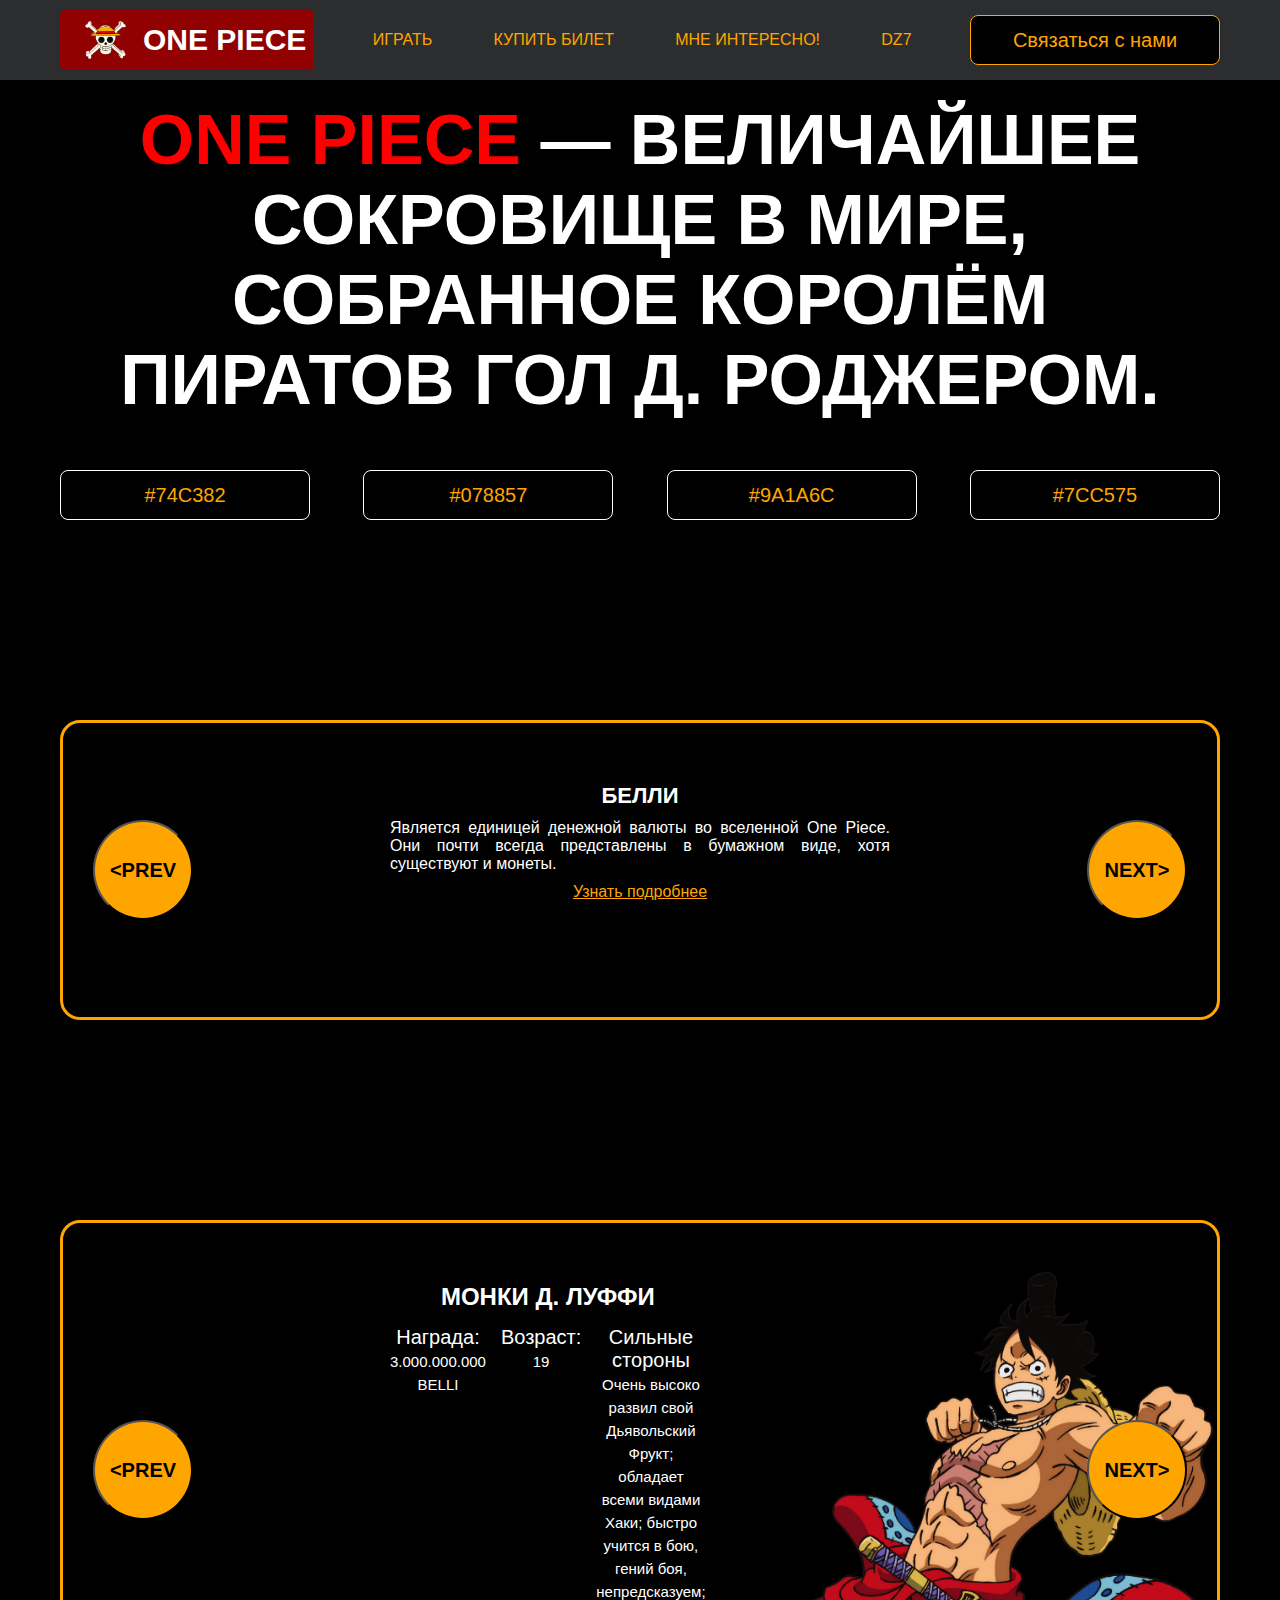
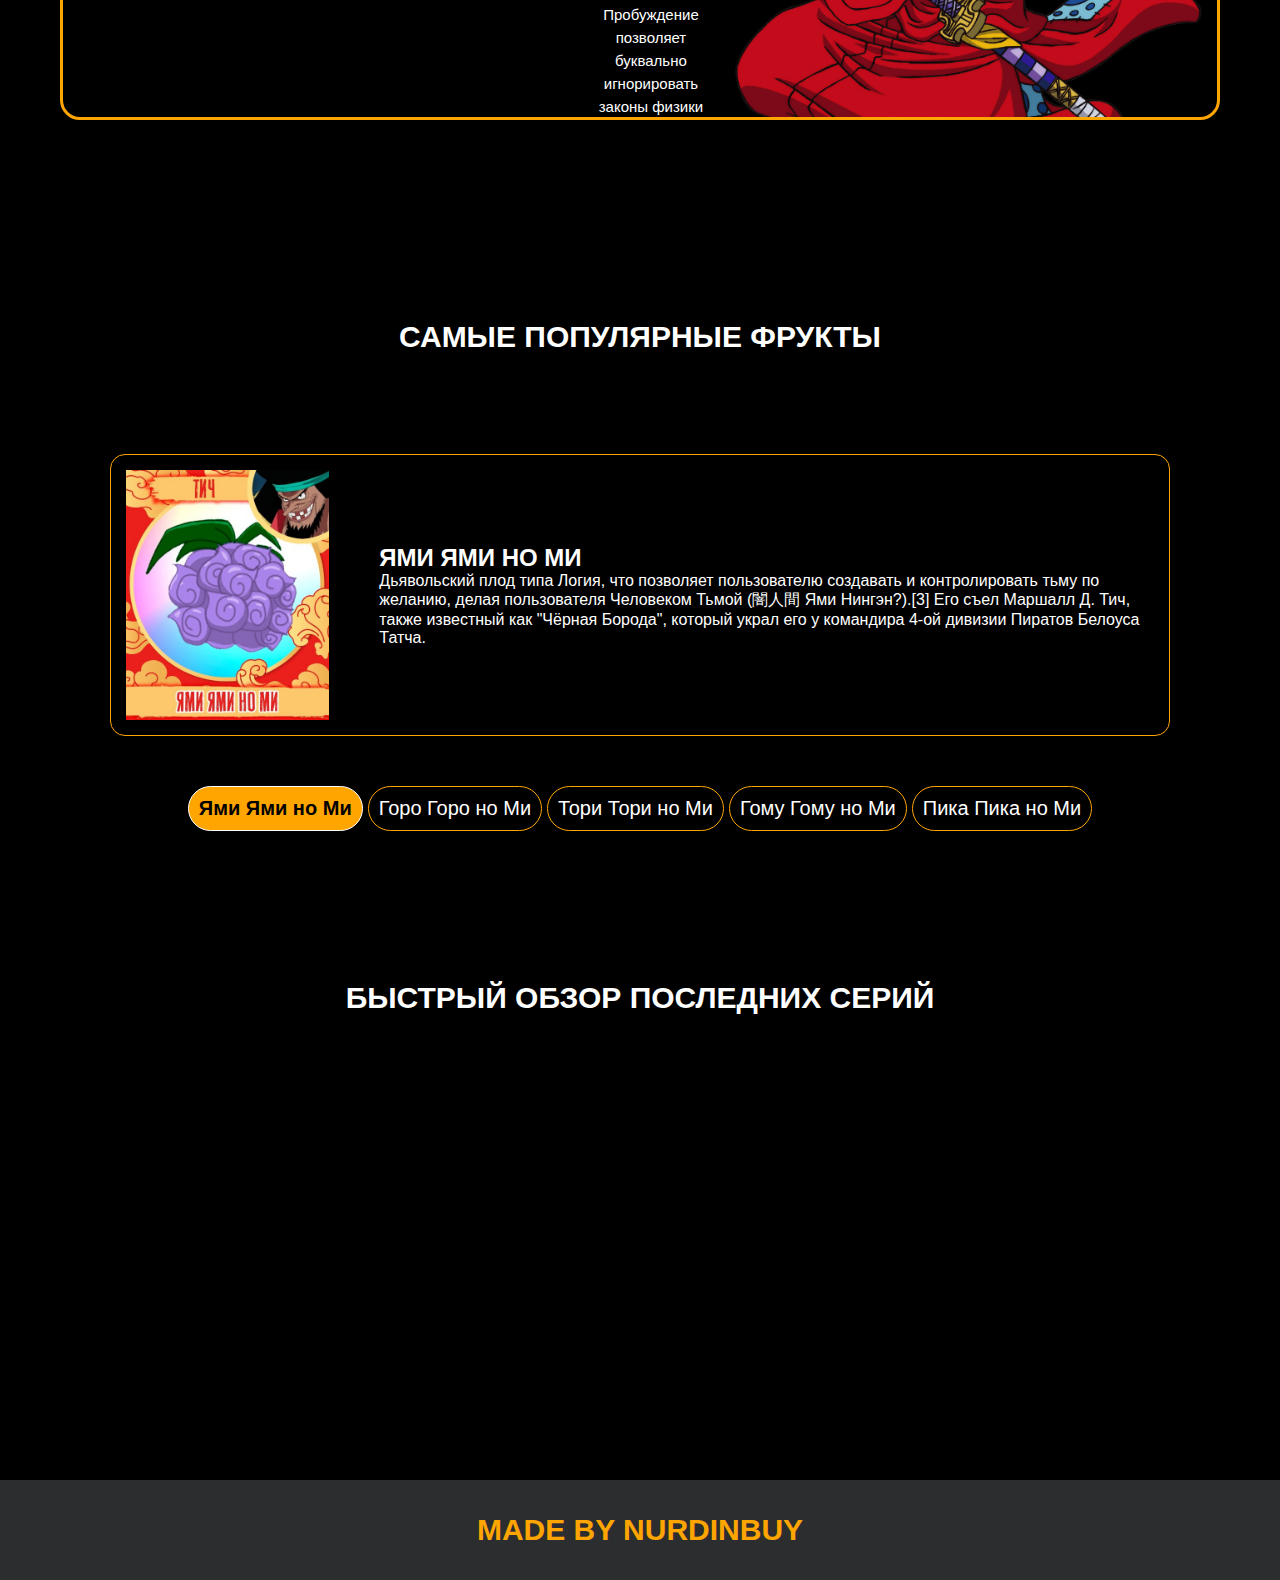
<file: index.html>
<!DOCTYPE html>
<html lang="en">
<head>
    <meta charset="UTF-8">
    <title>Java Script</title>
    <link rel="stylesheet" href="css/style.css">
    <link rel="stylesheet" href="css/core.css">
</head>
<body>

<div class="wrapper">
    <div class="header">
        <div class="container">
            <div class="inner_header">
                <a href="index.html">
                    <div class="logotype">
                        <img src="images/emblem.png" alt="one piece">
                        <h2>One piece</h2>
                    </div>
                </a>
                <ul class="menu">
                    <li class="menu_link">
                        <a href="pages/home_works.html">Играть</a>
                    </li>
                    <li class="menu_link">
                        <a href="pages/lessons.html">Купить билет</a>
                    </li>
                    <li class="menu_link">
                        <a href="https://jut.su/oneepiece/episode-1.html">Мне интересно!</a>
                    </li>
                    <li class="menu_link">
                        <a href="pages/cards.html">DZ7</a>
                    </li>
                </ul>
                <button class="btn" id="btn-get">Связаться с нами</button>
            </div>
        </div>
    </div>
    <div class="main_block">
        <div class="container">
            <div class="inner_main">
                <h1><strong id="js-color">One Piece</strong> — величайшее сокровище в мире, собранное Королём Пиратов Гол Д. Роджером.</h1>
                <div class="colors-buttons">
                    <button class="btn btn-color"></button>
                    <button class="btn btn-color"></button>
                    <button class="btn btn-color"></button>
                    <button class="btn btn-color"></button>
                </div>
            </div>
        </div>
    </div>
    <div class="slider_block">
        <div class="container">
            <div class="inner_slider">
                <div class="slider">
                    <button class="btn-slide" id="prev">&lt;prev</button>
                    <div class="slide active_slide">
                        <div class="slide_card">
                            <h3>Белли</h3>
                            <p>Является единицей денежной валюты во вселенной One Piece. Они почти всегда представлены в бумажном виде, хотя существуют и монеты.</p>
                            <a href="https://onepiece.fandom.com/ru/wiki/%D0%91%D0%B5%D0%BB%D0%BB%D0%B8" target="_blank">Узнать подробнее</a>
                        </div>
                    </div>
                    <div class="slide">
                        <div class="slide_card">
                            <h3>Расы</h3>
                            <p>Также называемые Племенами — группы разумных существ, которые разделяют отличительные физические черты. Многие расы сосуществуют в мире, а некоторые происходят из Луны.</p>
                            <a href="https://onepiece.fandom.com/ru/wiki/%D0%A0%D0%B0%D1%81%D1%8B" target="_blank">Узнать подробнее</a>
                         </div>
                    </div>
                    <div class="slide">
                        <div class="slide_card">
                            <h3>Хаки</h3>
                            <p>Таинственная сила, присутствующая в каждом живом существе мира One Piece, которая позволяет пользователям использовать её для различных целей.</p>
                            <a href="https://onepiece.fandom.com/ru/wiki/%D0%A5%D0%B0%D0%BA%D0%B8" target="_blank">Узнать подробнее</a>
                        </div>
                    </div>
                    <div class="slide">
                        <div class="slide_card">
                            <h3>Худшее Поколение</h3>
                            <p>это термин, который относится к одиннадцати пиратам-супер новичкам с наградами более 100 000 000 BELLI, прибывшим на Архипелаг Сабаоди до Великой Войны (раньше их называли «Одиннадцать Сверхновых» (11人の超新星 «Дзю: итинин но Тё: синсэи»)[1]), и к одному из Ёнко — «Чёрной Бороде» Маршаллу Д. Тичу.</p>
                            <a href="https://onepiece.fandom.com/ru/wiki/%D0%A5%D1%83%D0%B4%D1%88%D0%B5%D0%B5_%D0%9F%D0%BE%D0%BA%D0%BE%D0%BB%D0%B5%D0%BD%D0%B8%D0%B5" target="_blank">Узнать подробнее</a>
                        </div>
                    </div>
                    <button class="btn-slide" id="next">next&gt;</button>
                </div>
            </div>
        </div>
    </div>
    <div class="persons_slider_block">
        <div class="container">
            <div class="inner_slider">
                <div class="persons_slider">
                    <button class="btn-slide" id="person_prev">&lt;prev</button>
                    <div class="person_slide person_active_slide">
                        <div class="person_slide_card">
                            <div class="person_desc">
                                <h4>LOREd</h4>
                                <div class="about_person">
                                    <div>Награда: <span class="person_reward"></span></div>
                                    <div>Возраст: <span class="person_age">14</span></div>
                                    <div>Сильные стороны <span class="person_strong_sides">Lorem ipsum dolor sit amet, consectetur adipisicing elit. Laboriosam, repudiandae?</span></div>
                                </div>

                            </div>
                            <img src="images/straw_hat-members/luffy.png" alt="">
                        </div>
                    </div>
                    <div class="person_slide ">
                        <div class="person_slide_card">
                            <div class="person_desc">
                                <h4>LOREd</h4>
                                <div class="about_person">
                                    <div>Награда: <span class="person_reward"></span></div>
                                    <div>Возраст: <span class="person_age">14</span></div>
                                    <div>Сильные стороны <span class="person_strong_sides">Lorem ipsum dolor sit amet, consectetur adipisicing elit. Laboriosam, repudiandae?</span></div>
                                </div>

                            </div>
                            <img src="images/straw_hat-members/luffy.png" alt="">
                        </div>
                    </div>
                    <div class="person_slide ">
                        <div class="person_slide_card">
                            <div class="person_desc">
                                <h4>LOREd</h4>
                                <div class="about_person">
                                    <div>Награда: <span class="person_reward"></span></div>
                                    <div>Возраст: <span class="person_age">14</span></div>
                                    <div>Сильные стороны <span class="person_strong_sides">Lorem ipsum dolor sit amet, consectetur adipisicing elit. Laboriosam, repudiandae?</span></div>
                                </div>

                            </div>
                            <img src="images/straw_hat-members/luffy.png" alt="">
                        </div>
                    </div>
                    <div class="person_slide ">
                        <div class="person_slide_card">
                            <div class="person_desc">
                                <h4>LOREd</h4>
                                <div class="about_person">
                                    <div>Награда: <span class="person_reward"></span></div>
                                    <div>Возраст: <span class="person_age">14</span></div>
                                    <div>Сильные стороны <span class="person_strong_sides">Lorem ipsum dolor sit amet, consectetur adipisicing elit. Laboriosam, repudiandae?</span></div>
                                </div>

                            </div>
                            <img src="images/straw_hat-members/luffy.png" alt="">
                        </div>
                    </div>
                    <div class="person_slide ">
                        <div class="person_slide_card">
                            <div class="person_desc">
                                <h4>LOREd</h4>
                                <div class="about_person">
                                    <div>Награда: <span class="person_reward"></span></div>
                                    <div>Возраст: <span class="person_age">14</span></div>
                                    <div>Сильные стороны <span class="person_strong_sides">Lorem ipsum dolor sit amet, consectetur adipisicing elit. Laboriosam, repudiandae?</span></div>
                                </div>

                            </div>
                            <img src="images/straw_hat-members/luffy.png" alt="">
                        </div>
                    </div>
                    <div class="person_slide ">
                        <div class="person_slide_card">
                            <div class="person_desc">
                                <h4>LOREd</h4>
                                <div class="about_person">
                                    <div>Награда: <span class="person_reward"></span></div>
                                    <div>Возраст: <span class="person_age">14</span></div>
                                    <div>Сильные стороны <span class="person_strong_sides">Lorem ipsum dolor sit amet, consectetur adipisicing elit. Laboriosam, repudiandae?</span></div>
                                </div>

                            </div>
                            <img src="images/straw_hat-members/luffy.png" alt="">
                        </div>
                    </div>
                    <div class="person_slide ">
                        <div class="person_slide_card">
                            <div class="person_desc">
                                <h4>LOREd</h4>
                                <div class="about_person">
                                    <div>Награда: <span class="person_reward"></span></div>
                                    <div>Возраст: <span class="person_age">14</span></div>
                                    <div>Сильные стороны <span class="person_strong_sides">Lorem ipsum dolor sit amet, consectetur adipisicing elit. Laboriosam, repudiandae?</span></div>
                                </div>

                            </div>
                            <img src="images/straw_hat-members/luffy.png" alt="">
                        </div>
                    </div>
                    <div class="person_slide ">
                        <div class="person_slide_card">
                            <div class="person_desc">
                                <h4>LOREd</h4>
                                <div class="about_person">
                                    <div>Награда: <span class="person_reward"></span></div>
                                    <div>Возраст: <span class="person_age">14</span></div>
                                    <div>Сильные стороны <span class="person_strong_sides">Lorem ipsum dolor sit amet, consectetur adipisicing elit. Laboriosam, repudiandae?</span></div>
                                </div>

                            </div>
                            <img src="images/straw_hat-members/luffy.png" alt="">
                        </div>
                    </div>
                    <div class="person_slide ">
                        <div class="person_slide_card">
                            <div class="person_desc">
                                <h4>LOREd</h4>
                                <div class="about_person">
                                    <div>Награда: <span class="person_reward"></span></div>
                                    <div>Возраст: <span class="person_age">14</span></div>
                                    <div>Сильные стороны <span class="person_strong_sides">Lorem ipsum dolor sit amet, consectetur adipisicing elit. Laboriosam, repudiandae?</span></div>
                                </div>

                            </div>
                            <img src="images/straw_hat-members/luffy.png" alt="">
                        </div>
                    </div>
                    <div class="person_slide ">
                        <div class="person_slide_card">
                            <div class="person_desc">
                                <h4>LOREd</h4>
                                <div class="about_person">
                                    <div>Награда: <span class="person_reward"></span></div>
                                    <div>Возраст: <span class="person_age">14</span></div>
                                    <div>Сильные стороны <span class="person_strong_sides">Lorem ipsum dolor sit amet, consectetur adipisicing elit. Laboriosam, repudiandae?</span></div>
                                </div>

                            </div>
                            <img src="images/straw_hat-members/luffy.png" alt="">
                        </div>
                    </div>
                    <button class="btn-slide" id="person_next">next&gt;</button>
                </div>
            </div>
        </div>
    </div>

    <div class="tab_slider">
        <div class="container">
            <h3>Самые популярные фрукты</h3>
            <div class="inner_tab_slider">
                <div class="tab_contents_block">

                    <div class="tab_content_block">
                        <img src="images/fruits/yami.jpg" alt="fruit">
                        <div class="desc">
                            <h4>Ями Ями но Ми</h4>
                            <p> Дьявольский плод типа Логия, что позволяет пользователю создавать и контролировать тьму по желанию, делая пользователя Человеком Тьмой (闇人間 Ями Нингэн?).[3] Его съел Маршалл Д. Тич, также известный как "Чёрная Борода", который украл его у командира 4-ой дивизии Пиратов Белоуса Татча.</p>
                        </div>
                    </div>
                    <div class="tab_content_block">
                        <img src="images/fruits/goro.jpg" alt="fruit">
                        <div class="desc">
                            <h4>Горо Горо но Ми</h4>
                            <p>Дьявольский плод типа логия, который позволяет пользователю создавать, контролировать и превращаться в электричество/молнию по желанию.</p>
                        </div>
                    </div>
                    <div class="tab_content_block">
                        <img src="images/fruits/tori.jpg" alt="fruit">
                        <div class="desc">
                            <h4>Тори Тори но Ми, модель: Феникс</h4>
                            <p> Дьявольский плод типа мифический зоан, который позволяет своему пользователю превращаться в феникса и гибрид феникса и человека. Он был съеден Марко, но был назван только в Vivre Card - One Piece Visual Dictionary.[1]</p>
                        </div>
                    </div>
                    <div class="tab_content_block">
                        <img src="images/fruits/gomu-fruit.png" alt="fruit">
                        <div class="desc">
                            <h4>Гому Гому но Ми</h4>
                            <p> Первоначально известный как Хито Хито но Ми, модель: Ника, представляет собой дьявольский плод типа Мифический зоан, который позволяет пользователю превращаться в легендарного «Бога Солнца» Ника и получить его способности, а именно тело со свойствами резины.[6] Мировое Правительство переименовало его, чтобы стереть из истории первоначальное название плода, и в результате он был реклассифицирован как плод типа парамеция[4], который якобы превращает пользователя в Резинового Человека (ゴム人間 Гому Нингэн?).[3].</p>
                        </div>
                    </div>
                    <div class="tab_content_block">
                        <img src="images/fruits/PikaPikaYuh.webp" alt="fruit">
                        <div class="desc">
                            <h4>Пика Пика но Ми</h4>
                            <p>Дьявольский плод типа логия, который позволяет пользователю создавать, контролировать и превращаться в свет. «Пика пика» — это звукоподражание мерцанию и блеску света. Он был съеден Борсалино, более известным как адмирал Кидзару.</p>
                        </div>
                    </div>

                    <div class="tab_content_items">
                        <div class="tab_content_item tab_content_item_active">Ями Ями но Ми</div>
                        <div class="tab_content_item">Горо Горо но Ми</div>
                        <div class="tab_content_item">Тори Тори но Ми</div>
                        <div class="tab_content_item">Гому Гому но Ми</div>
                        <div class="tab_content_item">Пика Пика но Ми</div>
                    </div>

                </div>
            </div>
        </div>
    </div>

    <div class="block_video">
        <div class="container">
            <h3>Быстрый обзор последних серий</h3>
            <div class="inner_block_video">
                <iframe width="560" height="315" src="https://www.youtube.com/embed/AJfl-VXHBT0?si=bAOQn63S-CDkb-7E" title="YouTube video player" frameborder="0" allow="accelerometer; autoplay; clipboard-write; encrypted-media; gyroscope; picture-in-picture; web-share" allowfullscreen></iframe>
            </div>
        </div>
    </div>

    <div class="footer">
        <div class="container">
            <a href="https://www.instagram.com/nurdinbuy/" target="_blank">
                <div class="inner_footer">
                    <h2>Made by NurDinBuy</h2>
                </div>
            </a>
        </div>
    </div>
</div>

<div class="modal">
    <div class="modal_dialog">
        <div class="modal_content">
            <form action="#">
                <div class="modal_close">&times;</div>
                <div class="modal_title">Мы свяжемся с вами как можно быстрее!</div>
                <input
                    required
                    placeholder="Ваше имя"
                    name="name"
                    type="text"
                    class="modal_input"
                >
                <input
                    required
                    placeholder="Ваш номер телефона"
                    name="phone"
                    type="text"
                    class="modal_input"
                >
                <button class="btn btn_dark btn_min">Перезвонить мне</button>
            </form>
        </div>
    </div>
</div>

</body>
<script src="js/main.js"></script>
<script src="js/modal.js"></script>
</html>
</file>
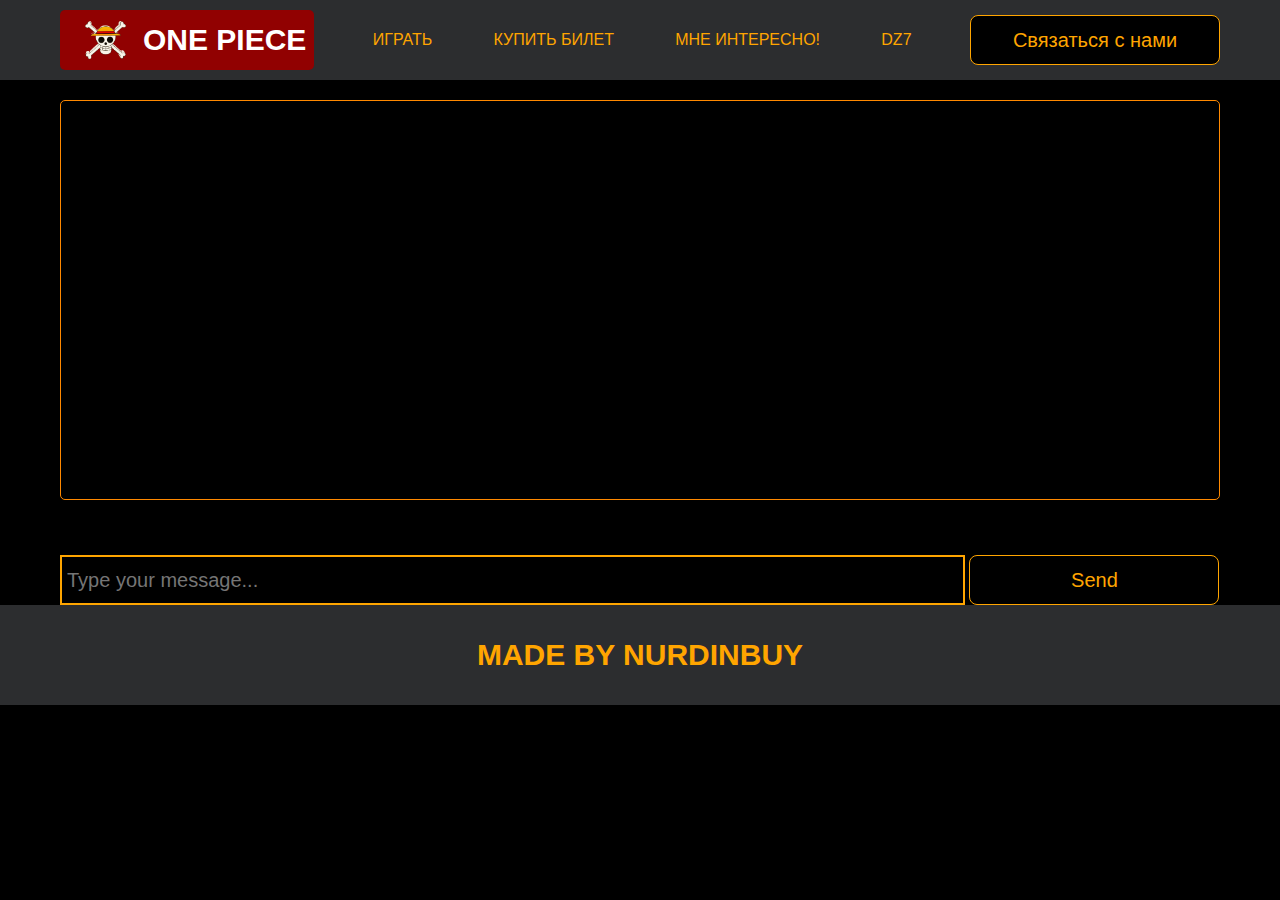
<file: pages/ai.html>
<!doctype html>
<html lang="en">
<head>
    <meta charset="UTF-8">
    <meta name="viewport"
          content="width=device-width, user-scalable=no, initial-scale=1.0, maximum-scale=1.0, minimum-scale=1.0">
    <meta http-equiv="X-UA-Compatible" content="ie=edge">
    <title>Чат с AI</title>
    <link rel="stylesheet" href="../css/style.css">
    <link rel="stylesheet" href="../css/core.css">
    <link rel="stylesheet" href="../css/ai.css">
</head>
<body>
<div class="wrapper">
    <div class="header">
            <div class="container">
                <div class="inner_header">
                    <a href="../index.html">
                        <div class="logotype">
                            <img src="../images/emblem.png" alt="one piece">
                            <h2>One piece</h2>
                        </div>
                    </a>
                    <ul class="menu">
                        <li class="menu_link">
                            <a href="../pages/home_works.html">Играть</a>
                        </li>
                        <li class="menu_link">
                            <a href="../pages/lessons.html">Купить билет</a>
                        </li>
                        <li class="menu_link">
                            <a href="https://jut.su/oneepiece/episode-1.html">Мне интересно!</a>
                        </li>
                        <li class="menu_link">
                            <a href="../pages/cards.html">DZ7</a>
                        </li>
                    </ul>
                    <button class="btn" id="btn-get">Связаться с нами</button>
                </div>
            </div>
        </div>
    <div class="chat">
        <div class="container">
            <div id="chat-container"></div>
            <input type="text" id="user-input" placeholder="Type your message...">
            <button id="send-button" class="btn">Send</button>
        </div>
    </div>
    <div class="footer">
            <div class="container">
                <a href="https://www.instagram.com/nurdinbuy/" target="_blank">
                    <div class="inner_footer">
                        <h2>Made by NurDinBuy</h2>
                    </div>
                </a>
            </div>
        </div>
    </div>
    <div class="modal">
        <div class="modal_dialog">
            <div class="modal_content">
                <form action="#">
                    <div class="modal_close">&times;</div>
                    <div class="modal_title">Мы свяжемся с вами как можно быстрее!</div>
                    <input required placeholder="Ваше имя" name="name" type="text" class="modal_input">
                    <input required placeholder="Ваш номер телефона" name="phone" type="phone" class="modal_input">
                    <button class="btn btn_dark btn_min">Перезвонить мне</button>
                </form>
            </div>
        </div>
    </div>

</body>
<script src="../js/modal.js"></script>
<script src="../js/ai.js"></script>
</html>
</file>
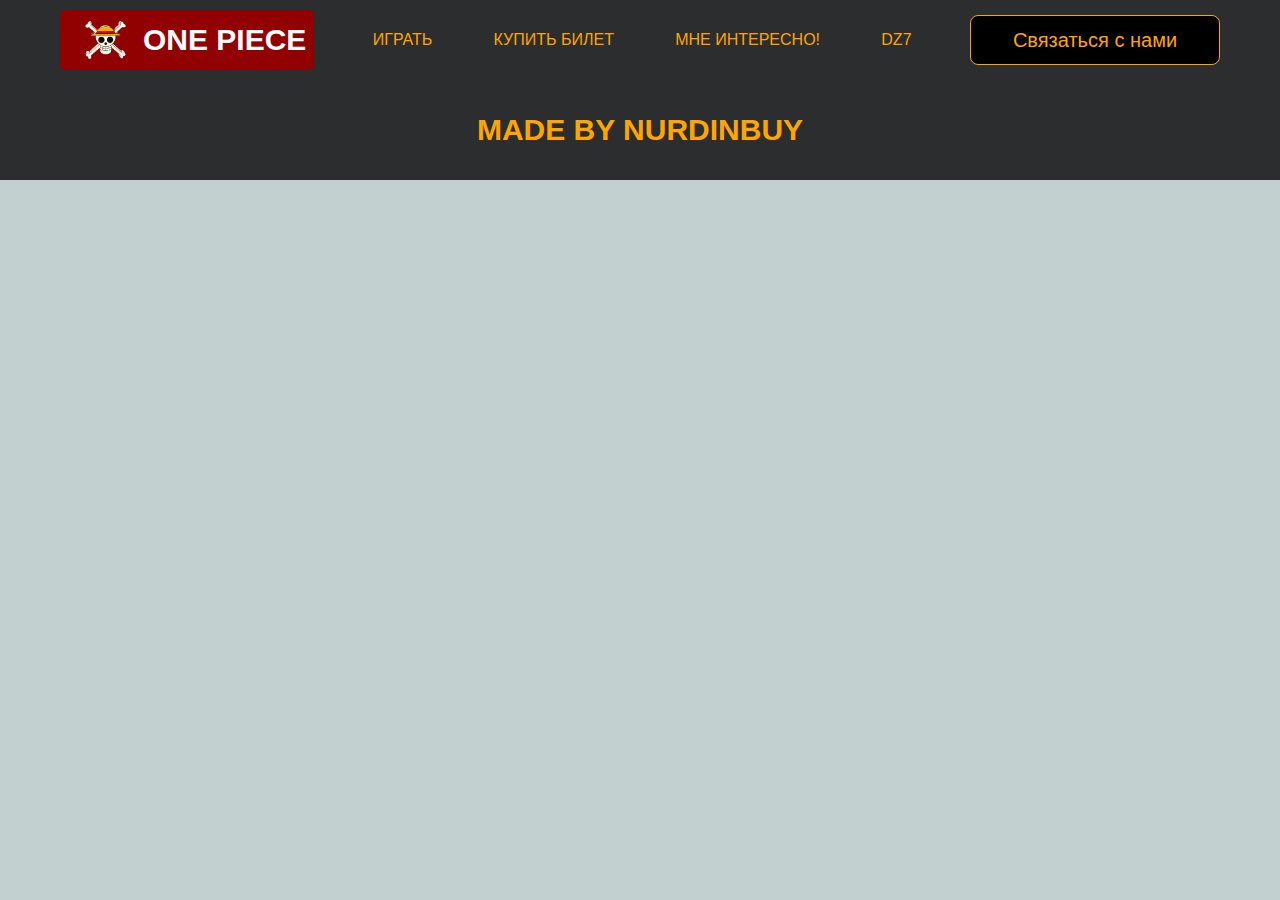
<file: pages/cards.html>
<!doctype html>
<html lang="en">
<head>
    <meta charset="UTF-8">
    <meta name="viewport"
          content="width=device-width, user-scalable=no, initial-scale=1.0, maximum-scale=1.0, minimum-scale=1.0">
    <meta http-equiv="X-UA-Compatible" content="ie=edge">
    <title>Cards</title>
    <link rel="stylesheet" href="../css/style.css">
    <link rel="stylesheet" href="../css/cards.css">
    <link rel="stylesheet" href="../css/core.css">
</head>
<body>
<div class="wrapper">
    <div class="header">
        <div class="container">
            <div class="inner_header">
                <a href="../index.html">
                    <div class="logotype">
                        <img src="../images/emblem.png" alt="one piece">
                        <h2>One piece</h2>
                    </div>
                </a>
                <ul class="menu">
                    <li class="menu_link">
                        <a href="../pages/home_works.html">Играть</a>
                    </li>
                    <li class="menu_link">
                        <a href="../pages/lessons.html">Купить билет</a>
                    </li>
                    <li class="menu_link">
                        <a href="https://jut.su/oneepiece/episode-1.html">Мне интересно!</a>
                    </li>
                    <li class="menu_link">
                        <a href="../pages/cards.html">DZ7</a>
                    </li>
                </ul>
                <button class="btn" id="btn-get">Связаться с нами</button>
            </div>
        </div>
    </div>
    <div class="cards">
        <div class="container">
            <div class="inner_card_block">
            </div>

        </div>
    </div>
    <div class="footer">
        <div class="container">
            <a href="https://www.instagram.com/nurdinbuy/" target="_blank">
                <div class="inner_footer">
                    <h2>Made by NurDinBuy</h2>
                </div>
            </a>
        </div>
    </div>
</div>

<div class="modal">
    <div class="modal_dialog">
        <div class="modal_content">
            <form action="#">
                <div class="modal_close">&times;</div>
                <div class="modal_title">Мы свяжемся с вами как можно быстрее!</div>
                <input required placeholder="Ваше имя" name="name" type="text" class="modal_input">
                <input required placeholder="Ваш номер телефона" name="phone" type="phone" class="modal_input">
                <button class="btn btn_dark btn_min">Перезвонить мне</button>
            </form>
        </div>
    </div>
</div>
</body>
<script src="../js/cards.js"></script>
<script src="../js/modal.js"></script>
</html>
</file>
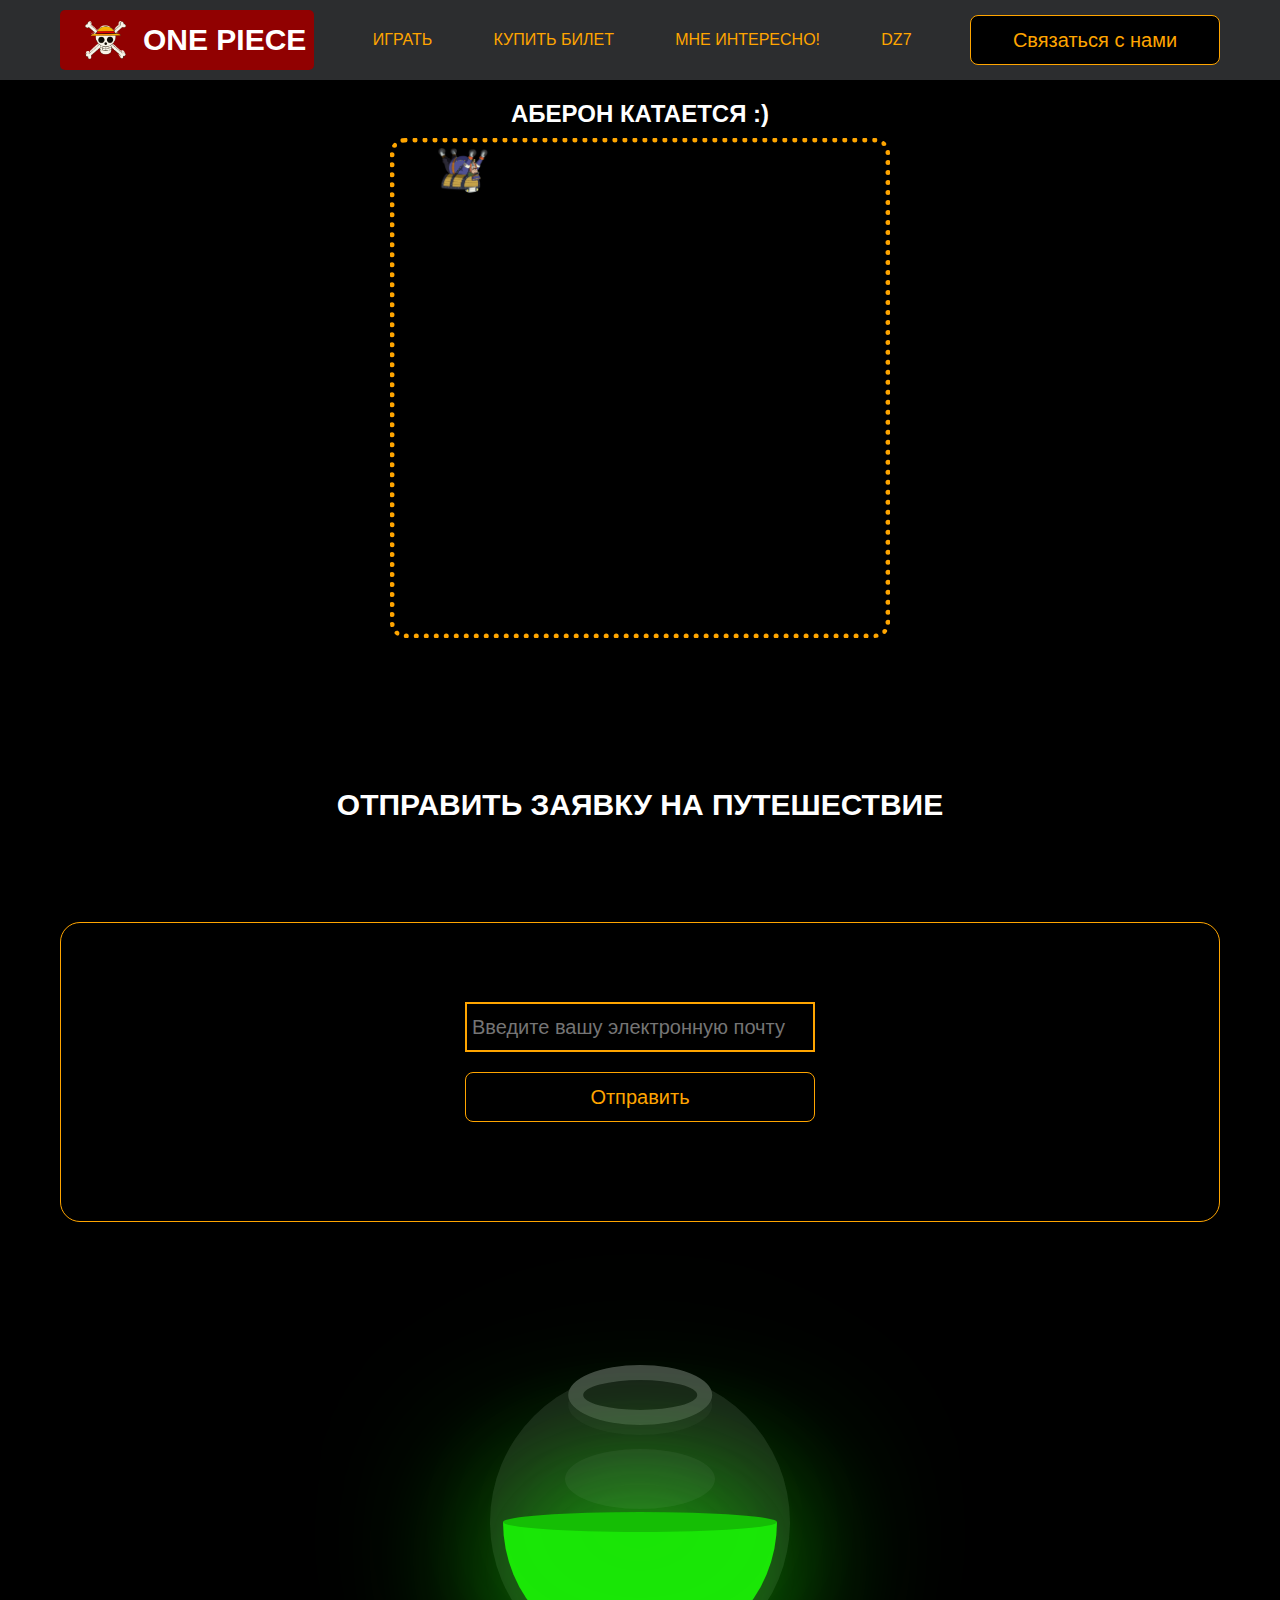
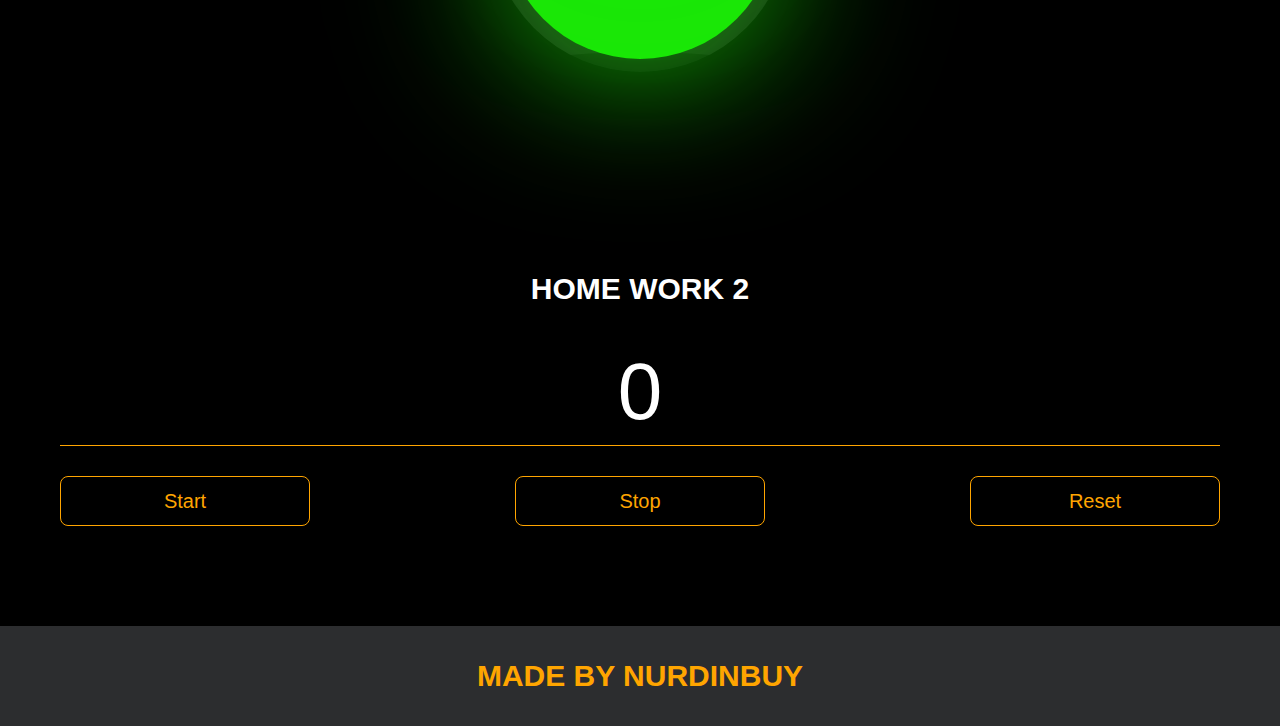
<file: pages/home_works.html>
<!DOCTYPE html>
<html lang="en">
<head>
    <meta charset="UTF-8">
    <title>Home Works</title>
    <link rel="stylesheet" href="../css/style.css">
    <link rel="stylesheet" href="../css/core.css">
    <link rel="stylesheet" href="../css/home_works.css">
</head>
<body>

<div class="wrapper">
    <div class="header">
        <div class="container">
            <div class="inner_header">
                <a href="../index.html">
                    <div class="logotype">
                        <img src="../images/emblem.png" alt="one piece">
                        <h2>One piece</h2>
                    </div>
                </a>
                <ul class="menu">
                    <li class="menu_link">
                        <a href="../pages/home_works.html">Играть</a>
                    </li>
                    <li class="menu_link">
                        <a href="../pages/lessons.html">Купить билет</a>
                    </li>
                    <li class="menu_link">
                        <a href="https://jut.su/oneepiece/episode-1.html">Мне интересно!</a>
                    </li>
                    <li class="menu_link">
                        <a href="../pages/cards.html">DZ7</a>
                    </li>
                </ul>
                <button class="btn" id="btn-get">Связаться с нами</button>
            </div>
        </div>
    </div>

    <div class="move_block">
        <div class="container">
            <h4>Аберон катается :)</h4>
            <div class="inner_move_block">
                <div class="parent_block">
                    <div class="child_block">
                        <img src="../images/Aberon.png" alt="aberon">
                    </div>
                </div>
            </div>

        </div>
    </div>

    <div class="gmail_block">
        <div class="container">
            <h3>Отправить заявку на путешествие</h3>
            <div class="inner_gmail_block">
                <div class="form_gmail">
                    <label for="gmail_input"></label>
                    <input type="text" id="gmail_input" placeholder="Введите вашу электронную почту">
                    <button class="btn" id="gmail_button">Отправить</button>
                    <span class="checker" id="gmail_result"></span>
                </div>
            </div>
        </div>
    </div>

    <div class="botlle">
        <div class="container">
            <div class="bottle_inner">
                <a href="ai.html">
                    <div class="bowl">
                        <div class="shadow"></div>
                        <div class="liquid"></div>
                    </div>
                </a>
            </div>
        </div>
    </div>

    <div class="stopwatch">
        <div class="container">
            <h3>Home work 2 </h3>
            <div class="time">
                <div class="time_block">
                    <div class="interval" id="seconds">0</div>
                </div>
            </div>
            <div class="time_buttons">
                <button class="btn" id="start">Start</button>
                <button class="btn" id="stop">Stop</button>
                <button class="btn" id="reset">Reset</button>
            </div>
        </div>
    </div>

    <div class="footer">
        <div class="container">
            <a href="https://www.instagram.com/nurdinbuy/" target="_blank">
                <div class="inner_footer">
                    <h2>Made by NurDinBuy</h2>
                </div>
            </a>
        </div>
    </div>
</div>

<div class="modal">
    <div class="modal_dialog">
        <div class="modal_content">
            <form action="#">
                <div class="modal_close">&times;</div>
                <div class="modal_title">Мы свяжемся с вами как можно быстрее!</div>
                <input required placeholder="Ваше имя" name="name" type="text" class="modal_input">
                <input required placeholder="Ваш номер телефона" name="phone" type="phone" class="modal_input">
                <button class="btn btn_dark btn_min">Перезвонить мне</button>
            </form>
        </div>
    </div>
</div>

</body>
<script src="../js/home_works.js"></script>
<script src="../js/modal.js"></script>
</html>
</file>
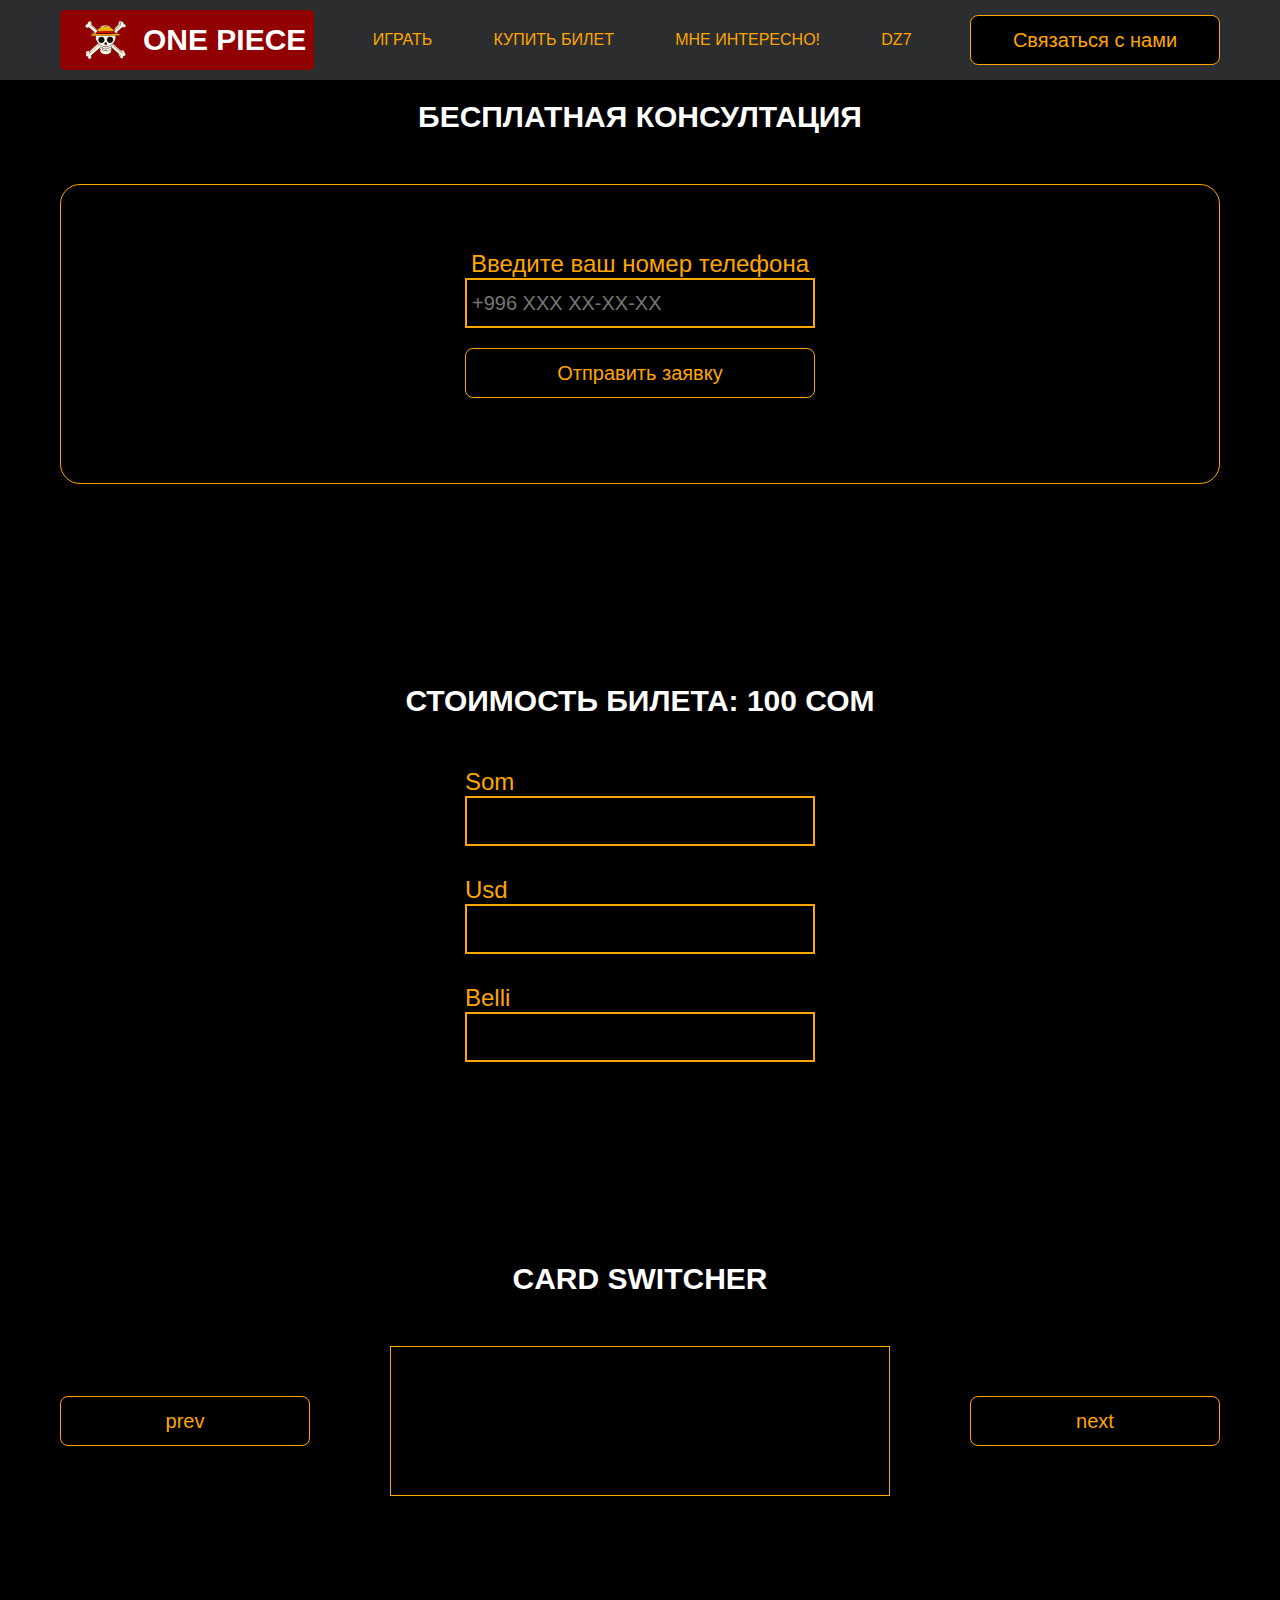
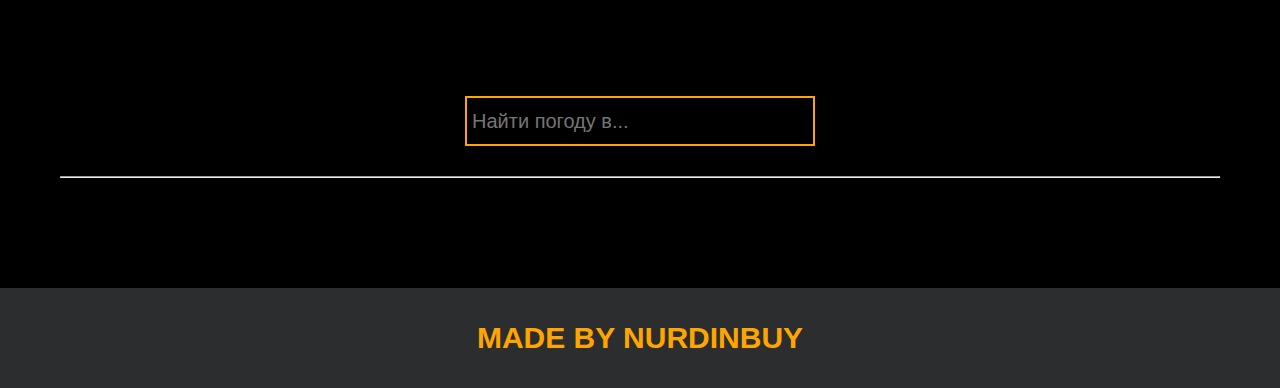
<file: pages/lessons.html>
<!DOCTYPE html>
<html lang="en">
<head>
    <meta charset="UTF-8">
    <title>Lessons</title>
    <link rel="stylesheet" href="../css/style.css">
    <link rel="stylesheet" href="../css/core.css">
    <link rel="stylesheet" href="../css/lessons.css">
</head>
<body>

<div class="wrapper">
    <div class="header">
        <div class="container">
            <div class="inner_header">
                <a href="../index.html">
                    <div class="logotype">
                        <img src="../images/emblem.png" alt="one piece">
                        <h2>One piece</h2>
                    </div>
                </a>
                <ul class="menu">
                    <li class="menu_link">
                        <a href="../pages/home_works.html">Играть</a>
                    </li>
                    <li class="menu_link">
                        <a href="../pages/lessons.html">Купить билет</a>
                    </li>
                    <li class="menu_link">
                        <a href="https://jut.su/oneepiece/episode-1.html">Мне интересно!</a>
                    </li>
                    <li class="menu_link">
                        <a href="../pages/cards.html">DZ7</a>
                    </li>
                </ul>
                <button class="btn" id="btn-get">Связаться с нами</button>
            </div>
        </div>
    </div>

    <div class="phone_block">
        <div class="container">
            <h3>Бесплатная консултация</h3>
            <div class="inner_phone_block">
                <div class="form_phone">
                    <label for="phone_input">Введите ваш номер телефона</label>
                    <input type="text" id="phone_input" placeholder="+996 XXX XX-XX-XX">
                    <button class="btn" id="phone_button">Отправить заявку</button>
                    <span class="checker" id="phone_result"></span>
                </div>
            </div>
        </div>
    </div>



    <div class="converter">
        <div class="container">
            <h3>Стоимость билета: 100 сом</h3>
            <div class="inner_converter">
                <div class="som">
                    <label for="som">Som</label>
                    <input type="number" id="som">
                </div>
                <div class="usd">
                    <label for="usd">Usd</label>
                    <input type="number" id="usd">
                </div>
                <div class="eur">
                    <label for="belli">Belli</label>
                    <input type="number" id="belli">
                </div>
            </div>
        </div>
    </div>

    <div class="card_switcher">
        <div class="container">
            <h3>Card Switcher</h3>
            <div class="inner_card_switcher">
                <button class="btn" id="btn-prev">prev</button>
                <div class="card"></div>
                <button class="btn" id="btn-next">next</button>
            </div>
        </div>
    </div>

    <div class="weather">
        <div class="container">
            <div class="inner_weather">
                <div>
                    <input type="text" class="cityName" placeholder="Найти погоду в...">
                </div>
                <div>
                    <span class="city"></span>
                    <hr>
                    <span class="temp"></span>
                </div>
            </div>
        </div>
    </div>

    <div class="footer">
        <div class="container">
            <a href="https://www.instagram.com/nurdinbuy/" target="_blank">
                <div class="inner_footer">
                    <h2>Made by NurDinBuy</h2>
                </div>
            </a>
        </div>
    </div>
</div>

<div class="modal">
    <div class="modal_dialog">
        <div class="modal_content">
            <form action="#">
                <div class="modal_close">&times;</div>
                <div class="modal_title">Мы свяжемся с вами как можно быстрее!</div>
                <input required placeholder="Ваше имя" name="name" type="text" class="modal_input">
                <input required placeholder="Ваш номер телефона" name="phone" type="phone" class="modal_input">
                <button class="btn btn_dark btn_min">Перезвонить мне</button>
            </form>
        </div>
    </div>
</div>

</body>
<script src="../js/lesson.js"></script>
<script src="../js/modal.js"></script>
</html>
</file>
<file: css/style.css>
/* HEADER */

.header {
    height: 80px;
    background: #2c2d2f;
    display: flex;
    align-items: center;
    width: 100%;
    position: fixed;
    top: 0;
    z-index: 2;
}

.inner_header {
    height: 100%;
    display: flex;
    align-items: center;
    justify-content: space-between;
}

/* LOGOTYPE */

.logotype {
    display: flex;
    align-items: center;
    justify-content: center;
    font-size: 22px;
    height: 60px;
    width: fit-content;
    background: #910101;
    padding: 8px;
    color: white;
    border-radius: 5px;
    cursor: pointer;
}

.logotype img {
    width: 75px;
}

/* HEADER MENU */

.menu {
    display: flex;
    justify-content: space-around;
    width: 600px;
}

.menu_link a {
    color: var(--orange);
    text-transform: uppercase;
}

.menu_link a:hover {
    text-decoration: underline;
}

/* MAIN BLOCK */

.main_block {
    padding: 100px 0;
    background: black;
}

/* BUTTONS COLOR PICKER */

.colors-buttons {
    display: flex;
    justify-content: space-between;
    margin-top: 50px;
}

.btn-color {
    border-radius: 20px;
    border-color: white !important;
}

/* FOOTER */

.footer {
    background: #2c2d2f;
    width: 100%;
}

.inner_footer {
    display: flex;
    align-items: center;
    justify-content: center;
    height: 100px;
}

.footer h2 {
    text-transform: uppercase;
    color: var(--orange);
    font-weight: 600;
}

/* TAB SLIDER */

.tab_slider {
    background: black;
    padding: 100px 0 0;
}

.tab_content_block {
    border: 1px solid orange;
    border-radius: 15px;
    padding: 15px;
}

.tab_contents_block img {
    height: 250px;
    width: 250px;
    margin-right: 50px;
}

.tab_contents_block .desc {
    display: flex;
    flex-direction: column;
    justify-content: center;
    color: white;
}

.tab_content_items {
    display: flex;
    flex-direction: row;
    gap: 5px;
    margin-top: 50px;
    flex-wrap: wrap;
}

.tab_content_item {
    padding: 10px;
    color: white;
    border: 1px solid var(--orange);
    border-radius: 30px;
    text-align: center;
    font-size: 20px;
    cursor: pointer;
    display: grid;
    white-space: nowrap;
    place-content: center;
}

.tab_content_item_active {
    background: var(--orange);
    color: black;
    font-weight: 600;
    border: 1px solid white;
}

.tab_contents_block {
    width: auto;
    display: flex;
    flex-direction: column;
    justify-content: space-between;
    align-items: center;
    margin: 50px auto 0;
    padding: 50px;
}


/*persons slider*/
.persons_slider_block {
    padding: 100px 0;
    background: black;
}

.persons_slider {
    position: relative;
    width: 100%;
    height: 500px;
    overflow: hidden;
    border: 3px solid var(--orange);
    border-radius: 20px;
    display: flex;
    align-items: center;
    justify-content: space-between;
    padding: 0 30px;
}

.person_slide {
    position: absolute;
    top: 60px;
    left: 0;
    width: 100%;
    height: 100%;
    display: none;
    transition: opacity 0.5s ease-in-out;
}

.person_slide_card {
    display: flex;
    color: white;
    margin: 0 auto;
    width: 500px;
}

.person_slide_card h3 {
    color: white;
    text-transform: uppercase;
    font-size: 22px;
}

.person_slide_card p {
    font-size: 16px;
    text-align: justify;
    margin: 10px 0;
}

.person_slide.person_active_slide {
    display: block;
}

.person_desc {
    text-align: center;
}

.person_desc div {
    font-size: 20px;
}

.person_desc span {
    font-size: 15px;
    white-space: nowrap;
}
.person_desc span:last-child {
    font-size: 15px;
    white-space: pre-wrap;
    overflow: auto;
}

.about_person{
    display: flex;
    margin-top: 15px;
    gap: 15px;
}

.person_slide_card img{
    width: 600px;
    margin-top: -20px;
}

/* SLIDER BLOCK */

.slider_block {
    padding: 100px 0;
    background: black;
}

.slider {
    position: relative;
    width: 100%;
    height: 300px;
    overflow: hidden;
    border: 3px solid var(--orange);
    border-radius: 20px;
    display: flex;
    align-items: center;
    justify-content: space-between;
    padding: 0 30px;
}

.slide {
    position: absolute;
    top: 60px;
    left: 0;
    width: 100%;
    height: 100%;
    display: none;
    transition: opacity 0.5s ease-in-out;
}

.slide_card {
    color: white;
    margin: 0 auto;
    width: 500px;
    text-align: center;
}

.slide_card h3 {
    color: white;
    text-transform: uppercase;
    font-size: 22px;
}

.slide_card p {
    font-size: 16px;
    text-align: justify;
    margin: 10px 0;
}

.slide_card a {
    color: var(--orange);
    text-decoration: underline;
}

.slide.active_slide {
    display: block;
}

/* VIDEO BLOCK */

.block_video {
    background: black;
    padding: 100px 0;
}

.inner_block_video {
    display: flex;
    justify-content: center;
    margin-top: 50px;
}

/* MODAL */

.modal {
    position: fixed;
    height: 100%;
    width: 100%;
    top: 0;
    left: 0;
    z-index: 2;
    background: rgba(0, 0, 0, 0.5);
    backdrop-filter: blur(10px);
    display: none;
}

.modal_dialog {
    max-width: 500px;
    margin: 150px auto;
}

.modal_content {
    position: relative;
    width: 100%;
    padding: 40px;
    background-color: black;
    border: 2px solid var(--orange);
    border-radius: 4px;
    max-height: 80vh;
    overflow-y: auto;
}

.modal_content form {
    display: flex;
    flex-direction: column;
    align-items: center;
}

.modal_close {
    position: absolute;
    top: 8px;
    right: 14px;
    font-size: 30px;
    color: red;
    opacity: 0.5;
    font-weight: 700;
    border: none;
    background-color: transparent;
    cursor: pointer;
}

.modal_title {
    text-align: center;
    font-size: 22px;
    text-transform: uppercase;
    color: white;
}

.modal_input, .btn_min {
    width: 100% !important;
    margin-top: 10px;
}


/*-------BOTTLE-------*/

.botlle {
    background: black;
    padding: 100px 0;
}

.bottle_inner {
    display: flex;
    justify-content: center;
    align-items: center;
}

.bowl {
    position: relative;
    width: 300px;
    height: 300px;
    background: rgba(255, 255, 255, 0.1);
    border-radius: 50%;
    border: 8px solid transparent;
    animation: animate 5s linear infinite;
    transform-origin: bottom center;
    animation-play-state: run;
}

@keyframes animate {
    0% {
        transform: rotate(0deg);
    }
    25% {
        transform: rotate(22deg);
    }
    50% {
        transform: rotate(0deg);
    }
    75% {
        transform: rotate(-22deg);
    }
    100% {
        filter: hue-rotate(360deg);
    }
}

.bowl::before {
    content: "";
    position: absolute;
    top: -15px;
    left: 50%;
    transform: translateX(-50%);
    width: 40%;
    height: 30px;
    border: 15px solid #444;
    border-radius: 50%;
    box-shadow: 0 10px #222;

}

.bowl::after {
    content: "";
    position: absolute;
    top: 35%;
    left: 50%;
    transform: translate(-50%, -50%);
    width: 150px;
    height: 60px;
    background: rgba(255, 255, 255, 0.05);
    transform-origin: center;
    animation: animatebowlshadow 5s linear infinite;
    border-radius: 50%;
    animation-play-state: running;

}


@keyframes animatebowlshadow {
    0% {
        left: 50%;
        width: 150px;
        height: 60px;
    }
    25% {
        left: 55%;
        width: 140px;
        height: 65px;
    }
    50% {
        left: 50%;
        width: 150px;
        height: 60px;
    }
    75% {
        left: 45%;
        width: 140px;
        height: 65px;
    }
    100% {


    }
}


.liquid {
    position: absolute;
    top: 50%;
    left: 5px;
    right: 5px;
    bottom: 5px;
    background: #1ae907;
    border-bottom-left-radius: 150px;
    border-bottom-right-radius: 150px;
    filter: drop-shadow(0 0 80px #1ae907);
    transform-origin: top center;
    animation: animateliquid 5s linear infinite;
    animation-play-state: running;
}

@keyframes animateliquid {
    0% {
        transform: rotate(0deg);
    }
    25% {
        transform: rotate(-22deg);
    }
    30% {
        transform: rotate(-23deg);
    }
    50% {
        transform: rotate(0deg);
    }
    75% {
        transform: rotate(22deg);
    }
    80% {
        transform: rotate(23deg);
    }
    100% {
        transform: rotate(0deg);
    }


}

.liquid::before {
    content: "";
    position: absolute;
    top: -10px;
    width: 100%;
    height: 20px;
    background: #15be05;
    border-radius: 50%;
    filter: drop-shadow(0 0 80px #15be05);
}

.shadow {
    position: absolute;
    top: calc(50% + 150px);
    left: 50%;
    transform: translate(-50%, -50%);
    width: 260px;
    height: 40px;
    background: rgba(0, 0, 0, 0.5);
    border-radius: 50%;
    animation: animateshadow 5s linear infinite;
    animation-play-state: running;

}

@keyframes animateshadow {
    0% {
        left: 50%;
        width: 260px;
        height: 40px;
        top: calc(50% + 150px);

    }

    25% {
        left: 55%;
        width: 265px;
        height: 30px;
        top: calc(50% + 130px);

    }
    50% {
        left: 50%;
        width: 260px;
        height: 40px;
        top: calc(50% + 150px);

    }
    75% {
        left: 45%;
        width: 265px;
        height: 30px;
        top: calc(50% + 130px);

    }
    100% {
    }
}
</file>
<file: css/core.css>
* {
    margin: 0;
    padding: 0;
    box-sizing: border-box;
}

.container {
    width: 1200px;
    margin: 0 auto;
    padding: 0 20px;
}

body {
    font-family: "Britannic Bold", sans-serif;
    background: #c2d0d0;
}

.btn {
    width: 250px;
    height: 50px;
    font-size: 20px;
    cursor: pointer;
    border: 1px solid var(--orange);
    background: black;
    color: var(--orange);
    border-radius: 8px;
}

.btn:hover {
    background: #414349;
}

.btn:active {
    background: #56585D;
    border: 2px solid var(--orange);
}

a {
    text-decoration: none;
}

li {
    list-style: none;
}

h1 {
    text-align: center;
    font-size: 70px;
    color: white;
    margin: 0 auto;
    text-transform: uppercase;
    font-weight: 600;
}

h2 {
    text-align: center;
    font-size: 30px;
    color: white;
    margin: 0 auto;
    text-transform: uppercase;
    font-weight: 600;
}

h3 {
    text-align: center;
    font-size: 30px;
    color: white;
    margin: 0 auto;
    text-transform: uppercase;
    font-weight: 600;
}

h4 {
    font-size: 24px;
    color: white;
    text-transform: uppercase;
    font-weight: 600;
}

strong {
    color: #ff0000;
}

label {
    font-size: 24px;
    color: var(--orange);
}

input {
    width: 350px;
    height: 50px;
    font-size: 20px;
    padding-left: 5px;
    color: var(--orange);
    background: black;
    border: 2px solid var(--orange);
}

.checker {
    color: white;
    font-size: 30px;
}

.btn-slide {
    display: block;
    width: 100px;
    height: 100px;
    background: var(--orange);
    color: black;
    font-size: 20px;
    text-transform: uppercase;
    border-radius: 50%;
    font-weight: 800;
    z-index: 1;
}

.btn-slide:hover {
    background: #b68733 !important;
    cursor: pointer;
    color: white;
}

:root {
    --orange: orange;
    --black: black;
}
</file>
<file: css/ai.css>
.wrapper, html {
    background-color: black;
}

.chat {
    margin-top: 100px;
}

#chat-container {
    width: auto;
    height: 150vh;
    border: 1px solid #ff8900;
    padding: 10px;
    overflow-y: auto;
    max-height: 400px;
    box-shadow: 0 0 10px rgba(0, 0, 0, 0.1);
    border-radius: 5px;
    margin-bottom: 55px;
}

#user-input {
    width: calc(100% - 255px);
}

.message {
    margin: 5px 0;
    padding: 8px;
    border-radius: 3px;
}

.user {
    background-color: #2d2d2d;
    color: #fff;
    text-align: right;
}

.bot {
    background-color: #f1f1f1;
}
</file>
<file: css/cards.css>
.wrapper{
    background-color: black;
}

.cards {
    margin-top: 80px;
}

.inner_card_block{
    display: flex;
    flex-wrap: wrap;
    justify-content: center;
    row-gap: 25px;
    column-gap: 15px;
}

.block {
    display: flex;
    flex-direction: column;
    width: 250px;
    padding: 20px 15px;
    border: 1px solid #ddd;
    border-radius: 15px;
}

.block img {
    width: 100%;
    height: auto;
    margin-bottom: 10px;
}

.block h2 {
    font-size: 1.2em;
    margin-bottom: 10px;
}

.block p {
    font-size: 1em;
    color: #555;
}
</file>
<file: css/home_works.css>
/* GMAIL BLOCK */

.gmail_block {
    background: black;
    padding: 50px 0;
}

.inner_gmail_block {
    margin-top: 100px;
    display: flex;
    justify-content: space-evenly;
    border: 1px solid var(--orange);
    height: 300px;
    border-radius: 20px;
    align-items: center;
}

.form_gmail {
    display: flex;
    flex-direction: column;
    align-items: center;
}

.form_gmail button {
    width: 100%;
    margin: 20px 0;
}

/* MOVE BLOCK */

.move_block {
    background: black;
    padding: 100px 0;
}

.move_block h4 {
    text-align: center;
}

.parent_block {
    height: 500px;
    width: 500px;
    border: 5px dotted var(--orange);
    border-radius: 15px;
    position: relative;
    margin: 0 auto;
}


.child_block {
    position: absolute;
    top: 0;
    left: 0;
    width: 50px;
    height: 50px;
}

.child_block img {
    width: 50px;
}

.inner_move_block {
    margin-top: 10px;
}
/*----ANALOG CLOCK-----*/

.clock {
    --clock-size: 360px;
    width: var(--clock-size);
    height: var(--clock-size);
    position: absolute;
    inset: 0;
    margin: auto;
    border-radius: 50%;
    color: white;
}

.spike {
    position: absolute;
    width: 8px;
    height: 1px;
    background: #fff9;
    line-height: 20px;
    transform-origin: 50%;
    z-index: 5;
    inset: 0;
    margin: auto;
    font-style: normal;
    transform: rotate(var(--rotate)) translateX(var(--dail-size));
}
.spike:nth-child(5n+1) {
    box-shadow: -7px 0 #fff9;
}
.spike:nth-child(5n+1):after {
    content: attr(data-i);
    position: absolute;
    right: 22px;
    top: -10px;
    transition: 1s linear;
    transform: rotate(calc( var(--dRotate) - var(--rotate)));
}

.seconds {
    --dRotate: 0deg;
    --dail-size: calc((var(--clock-size)/ 2) - 8px);
    font-weight: 800;
    font-size: 18px;
    transform: rotate(calc( -1 * var(--dRotate)));
    position: absolute;
    inset: 0;
    margin: auto;
    transition: 1s linear;
}

.minutes {
    --dail-size: calc((var(--clock-size)/ 2) - 65px);
    font-size: 16px;
    transform: rotate(calc( -1 * var(--dRotate)));
    position: absolute;
    inset: 0;
    margin: auto;
    transition: 1s linear;
}

.stop-anim {
    transition: 0s linear;
}
.stop-anim .spike:after {
    transition: 0s linear !important;
}

.hour {
    font-size: 70px;
    font-weight: 900;
    position: absolute;
    left: 50%;
    top: 50%;
    transform: translate(-50%, -50%);
}

.minute {
    font-size: 36px;
    font-weight: 900;
    position: absolute;
    background: #000;
    z-index: 10;
    right: calc(var(--clock-size)/ 4.5);
    top: 50%;
    transform: translateY(-50%);
}
.minute:after {
    content: "";
    position: absolute;
    border: 2px solid #fff;
    border-right: none;
    height: 50px;
    left: -10px;
    top: 50%;
    border-radius: 40px 0 0 40px;
    width: calc(var(--clock-size)/ 2.75);
    transform: translatey(-50%);
}


/*-------STOP WATCH------ */

.time {
    color: white;
    display: flex;
    justify-content: center;
    font-size: 80px;
    height: 100px;
    width: 100%;
    border-bottom: 1px solid var(--orange);
    margin-top: 40px;
}

.time_block {
    display: flex;
    width: 500px;
    justify-content: center;
}

.stopwatch {
    padding: 100px 0;
    background: black;
}

.time_buttons {
    margin-top: 30px;
    width: 100%;
    display: flex;
    justify-content: space-between;
}
</file>
<file: css/lessons.css>
/* PHONE CHECKER */

.phone_block {
    background: black;
    padding: 100px 0;
}

.inner_phone_block {
    margin-top: 50px;
    display: flex;
    justify-content: space-evenly;
    border: 1px solid var(--orange);
    height: 300px;
    border-radius: 20px;
    align-items: center;
}

.form_phone {
    display: flex;
    flex-direction: column;
    align-items: center;
}

.form_phone button {
    width: 100%;
    margin: 20px 0;
}



/*------CARD SWITCHER------*/

.card_switcher {
    background-color: black;
    padding: 100px 0;
}

.card {
    width: 500px;
    height: 150px;
    border: 1px solid var(--orange);
    text-align: center;
    display: flex;
    flex-direction: column;
    justify-content: space-around;
    align-items: center;
    padding: 10px;
}

.card p {
    color: var(--orange);
    font-size: 20px;
}

.card span {
    color: white;
    font-size: 30px;
}

.inner_card_switcher {
    margin-top: 50px;
    display: flex;
    align-items: center;
    justify-content: space-between;
}


/*-------CONVERTER--------*/


.converter {
    padding: 100px 0;
    background-color: black;
}

.inner_converter {
    display: flex;
    align-items: center;
    justify-content: center;
    flex-direction: column;
    gap: 30px;
    margin-top: 50px;
}

.inner_converter > div {
    display: flex;
    flex-direction: column;
}

/*------WEATHER------*/

.weather {
    padding: 100px 0;
    background-color: black;
}

.inner_weather > div {
    display: flex;
    flex-direction: column;
    align-items: center;
    gap: 10px;
    color: white;
    font-size: 25px;
}

.inner_weather {
    display: flex;
    flex-direction: column;
    gap: 20px;
}

hr {
    width: 100%;
}
</file>
